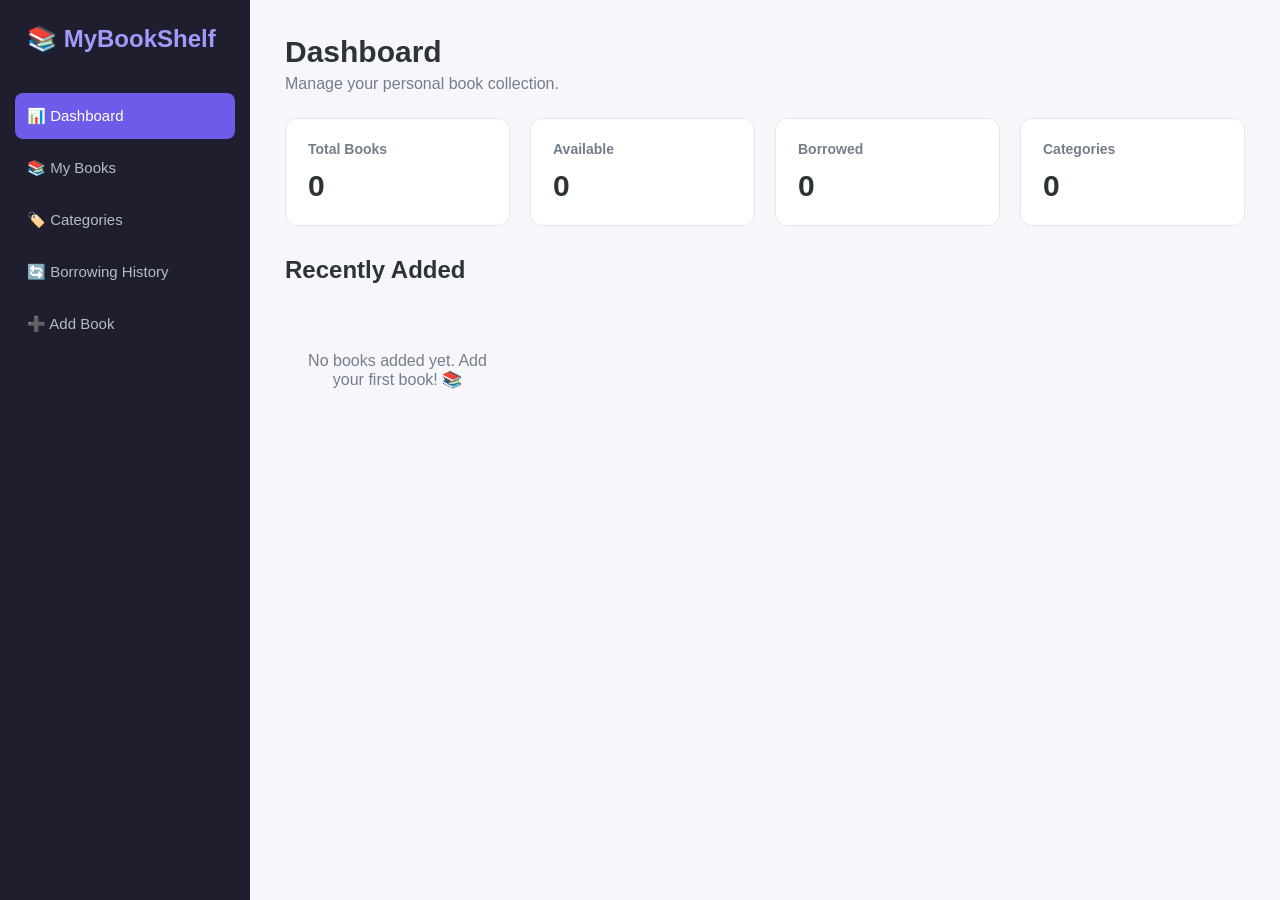
<file: index.html>
<!DOCTYPE html>
<html lang="en">
<head>
  <meta charset="UTF-8" />
  <meta name="viewport" content="width=device-width, initial-scale=1.0" />
  <title>MyBookShelf | Personal Library</title>

  <style>
    * {
      box-sizing: border-box;
      margin: 0;
      padding: 0;
    }

    :root {
      --primary: #6c5ce7;
      --dark: #1e1e2f;
      --light: #f7f7fb;
      --white: #ffffff;
      --text: #2d3436;
      --muted: #747d8c;
      --border: #e5e7eb;
      --danger: #e74c3c;
      --success: #27ae60;
      --warning: #f39c12;
    }

    body {
      font-family: Arial, sans-serif;
      background: var(--light);
      color: var(--text);
    }

    .app {
      display: flex;
      min-height: 100vh;
    }

    /* SIDEBAR */
    .sidebar {
      width: 250px;
      background: var(--dark);
      color: white;
      padding: 25px 15px;
      position: fixed;
      height: 100vh;
    }

    .logo {
      font-size: 24px;
      font-weight: bold;
      margin-bottom: 40px;
      padding: 0 12px;
    }

    .logo span {
      color: #a29bfe;
    }

    .nav-btn {
      width: 100%;
      border: none;
      background: transparent;
      color: #b2bec3;
      padding: 14px 12px;
      text-align: left;
      font-size: 15px;
      cursor: pointer;
      border-radius: 8px;
      margin-bottom: 6px;
      transition: 0.2s;
    }

    .nav-btn:hover,
    .nav-btn.active {
      background: var(--primary);
      color: white;
    }

    /* MAIN */
    .main {
      margin-left: 250px;
      width: calc(100% - 250px);
      padding: 35px;
    }

    .page {
      display: none;
    }

    .page.active {
      display: block;
    }

    .page-header {
      display: flex;
      justify-content: space-between;
      align-items: center;
      margin-bottom: 25px;
      gap: 15px;
    }

    h1 {
      font-size: 30px;
    }

    .subtitle {
      color: var(--muted);
      margin-top: 6px;
    }

    .primary-btn {
      background: var(--primary);
      color: white;
      border: none;
      padding: 12px 18px;
      border-radius: 8px;
      cursor: pointer;
      font-weight: bold;
    }

    .primary-btn:hover {
      opacity: 0.9;
    }

    /* STATS */
    .stats {
      display: grid;
      grid-template-columns: repeat(4, 1fr);
      gap: 20px;
      margin-bottom: 30px;
    }

    .stat-card {
      background: white;
      padding: 22px;
      border-radius: 12px;
      border: 1px solid var(--border);
    }

    .stat-card h3 {
      color: var(--muted);
      font-size: 14px;
      margin-bottom: 12px;
    }

    .stat-card p {
      font-size: 30px;
      font-weight: bold;
    }

    /* SEARCH */
    .toolbar {
      display: flex;
      gap: 12px;
      margin-bottom: 25px;
      flex-wrap: wrap;
    }

    input,
    select,
    textarea {
      padding: 12px;
      border: 1px solid var(--border);
      border-radius: 8px;
      font-size: 15px;
      width: 100%;
      outline: none;
    }

    input:focus,
    select:focus,
    textarea:focus {
      border-color: var(--primary);
    }

    .search-input {
      flex: 1;
      min-width: 220px;
    }

    .filter-select {
      width: 180px;
    }

    /* BOOK GRID */
    .book-grid {
      display: grid;
      grid-template-columns: repeat(auto-fill, minmax(220px, 1fr));
      gap: 20px;
    }

    .book-card {
      background: white;
      border: 1px solid var(--border);
      border-radius: 12px;
      overflow: hidden;
    }

    .book-cover {
      height: 260px;
      background: linear-gradient(135deg, #6c5ce7, #a29bfe);
      display: flex;
      align-items: center;
      justify-content: center;
      font-size: 70px;
    }

    .book-info {
      padding: 16px;
    }

    .book-info h3 {
      margin-bottom: 6px;
      font-size: 18px;
    }

    .book-info p {
      color: var(--muted);
      font-size: 14px;
      margin-bottom: 10px;
    }

    .badge {
      display: inline-block;
      padding: 5px 9px;
      border-radius: 20px;
      font-size: 12px;
      font-weight: bold;
      margin-bottom: 12px;
    }

    .available {
      background: #d5f5e3;
      color: var(--success);
    }

    .borrowed {
      background: #fdebd0;
      color: var(--warning);
    }

    .card-actions {
      display: flex;
      gap: 8px;
      flex-wrap: wrap;
    }

    .small-btn {
      border: none;
      padding: 8px 10px;
      border-radius: 6px;
      cursor: pointer;
      background: #f1f2f6;
    }

    .danger-btn {
      color: var(--danger);
    }

    /* FORM */
    .form-container {
      background: white;
      max-width: 750px;
      padding: 30px;
      border-radius: 12px;
      border: 1px solid var(--border);
    }

    .form-grid {
      display: grid;
      grid-template-columns: 1fr 1fr;
      gap: 18px;
    }

    .form-group {
      margin-bottom: 18px;
    }

    .form-group label {
      display: block;
      margin-bottom: 7px;
      font-weight: bold;
      font-size: 14px;
    }

    .full-width {
      grid-column: 1 / -1;
    }

    textarea {
      min-height: 100px;
      resize: vertical;
    }

    /* TABLE */
    .table-container {
      background: white;
      border-radius: 12px;
      border: 1px solid var(--border);
      overflow-x: auto;
    }

    table {
      width: 100%;
      border-collapse: collapse;
    }

    th,
    td {
      padding: 15px;
      text-align: left;
      border-bottom: 1px solid var(--border);
    }

    th {
      color: var(--muted);
      font-size: 13px;
    }

    /* CATEGORIES */
    .category-grid {
      display: grid;
      grid-template-columns: repeat(auto-fill, minmax(180px, 1fr));
      gap: 15px;
    }

    .category-card {
      background: white;
      padding: 20px;
      border-radius: 12px;
      border: 1px solid var(--border);
    }

    .category-card h3 {
      margin-bottom: 10px;
    }

    .empty {
      text-align: center;
      padding: 50px 20px;
      color: var(--muted);
    }

    /* MODAL */
    .modal {
      display: none;
      position: fixed;
      inset: 0;
      background: rgba(0, 0, 0, 0.5);
      align-items: center;
      justify-content: center;
      padding: 20px;
      z-index: 10;
    }

    .modal.show {
      display: flex;
    }

    .modal-content {
      background: white;
      width: 100%;
      max-width: 500px;
      padding: 25px;
      border-radius: 12px;
    }

    .modal-header {
      display: flex;
      justify-content: space-between;
      margin-bottom: 20px;
    }

    .close-btn {
      border: none;
      background: none;
      font-size: 25px;
      cursor: pointer;
    }

    @media (max-width: 850px) {
      .sidebar {
        width: 75px;
      }

      .sidebar .logo,
      .nav-btn span {
        display: none;
      }

      .nav-btn {
        text-align: center;
        font-size: 20px;
      }

      .main {
        margin-left: 75px;
        width: calc(100% - 75px);
      }

      .stats {
        grid-template-columns: repeat(2, 1fr);
      }
    }

    @media (max-width: 600px) {
      .main {
        padding: 20px;
      }

      .stats,
      .form-grid {
        grid-template-columns: 1fr;
      }

      .page-header {
        align-items: flex-start;
        flex-direction: column;
      }

      .filter-select {
        width: 100%;
      }
    }
  </style>
</head>

<body>

  <div class="app">

    <!-- SIDEBAR -->
    <aside class="sidebar">
      <div class="logo">📚 <span>MyBookShelf</span></div>

      <button class="nav-btn active" onclick="showPage('dashboard', this)">
        📊 <span>Dashboard</span>
      </button>

      <button class="nav-btn" onclick="showPage('books', this)">
        📚 <span>My Books</span>
      </button>

      <button class="nav-btn" onclick="showPage('categories', this)">
        🏷️ <span>Categories</span>
      </button>

      <button class="nav-btn" onclick="showPage('borrowing', this)">
        🔄 <span>Borrowing History</span>
      </button>

      <button class="nav-btn" onclick="showPage('add-book', this)">
        ➕ <span>Add Book</span>
      </button>
    </aside>

    <!-- MAIN CONTENT -->
    <main class="main">

      <!-- DASHBOARD -->
      <section id="dashboard" class="page active">
        <div class="page-header">
          <div>
            <h1>Dashboard</h1>
            <p class="subtitle">Manage your personal book collection.</p>
          </div>
        </div>

        <div class="stats">
          <div class="stat-card">
            <h3>Total Books</h3>
            <p id="totalBooks">0</p>
          </div>

          <div class="stat-card">
            <h3>Available</h3>
            <p id="availableBooks">0</p>
          </div>

          <div class="stat-card">
            <h3>Borrowed</h3>
            <p id="borrowedBooks">0</p>
          </div>

          <div class="stat-card">
            <h3>Categories</h3>
            <p id="totalCategories">0</p>
          </div>
        </div>

        <h2>Recently Added</h2>
        <br />
        <div id="recentBooks" class="book-grid"></div>
      </section>


      <!-- MY BOOKS -->
      <section id="books" class="page">
        <div class="page-header">
          <div>
            <h1>My Books</h1>
            <p class="subtitle">Search and manage your collection.</p>
          </div>

          <button class="primary-btn" onclick="showAddBook()">
            + Add Book
          </button>
        </div>

        <div class="toolbar">
          <input
            type="text"
            id="searchInput"
            class="search-input"
            placeholder="Search by title, author, or ISBN..."
            oninput="renderBooks()"
          />

          <select
            id="categoryFilter"
            class="filter-select"
            onchange="renderBooks()"
          >
            <option value="">All Categories</option>
          </select>

          <select
            id="statusFilter"
            class="filter-select"
            onchange="renderBooks()"
          >
            <option value="">All Status</option>
            <option value="Available">Available</option>
            <option value="Borrowed">Borrowed</option>
          </select>
        </div>

        <div id="booksGrid" class="book-grid"></div>
      </section>


      <!-- CATEGORIES -->
      <section id="categories" class="page">
        <div class="page-header">
          <div>
            <h1>Categories</h1>
            <p class="subtitle">Browse your books by category.</p>
          </div>
        </div>

        <div id="categoryGrid" class="category-grid"></div>
      </section>


      <!-- BORROWING HISTORY -->
      <section id="borrowing" class="page">
        <div class="page-header">
          <div>
            <h1>Borrowing History</h1>
            <p class="subtitle">Track every borrowed and returned book.</p>
          </div>
        </div>

        <div class="table-container">
          <table>
            <thead>
              <tr>
                <th>Book</th>
                <th>Borrower</th>
                <th>Borrow Date</th>
                <th>Expected Return</th>
                <th>Returned</th>
                <th>Status</th>
                <th>Action</th>
              </tr>
            </thead>

            <tbody id="historyTable"></tbody>
          </table>
        </div>
      </section>


      <!-- ADD / EDIT BOOK -->
      <section id="add-book" class="page">
        <div class="page-header">
          <div>
            <h1 id="formTitle">Add a Book</h1>
            <p class="subtitle">Add a new book to your personal library.</p>
          </div>
        </div>

        <div class="form-container">
          <form id="bookForm">

            <div class="form-grid">

              <div class="form-group">
                <label>Book Title *</label>
                <input type="text" id="title" required />
              </div>

              <div class="form-group">
                <label>Author *</label>
                <input type="text" id="author" required />
              </div>

              <div class="form-group">
                <label>ISBN</label>
                <input type="text" id="isbn" />
              </div>

              <div class="form-group">
                <label>Publication Year</label>
                <input type="number" id="year" />
              </div>

              <div class="form-group">
                <label>Category *</label>
                <input
                  type="text"
                  id="category"
                  placeholder="e.g. Fiction"
                  required
                />
              </div>

              <div class="form-group">
                <label>Cover Image URL</label>
                <input
                  type="url"
                  id="cover"
                  placeholder="Optional image URL"
                />
              </div>

              <div class="form-group full-width">
                <label>Personal Notes</label>
                <textarea id="notes"></textarea>
              </div>

            </div>

            <button class="primary-btn" type="submit">
              Save Book
            </button>

          </form>
        </div>
      </section>

    </main>
  </div>


  <!-- BORROW MODAL -->
  <div id="borrowModal" class="modal">
    <div class="modal-content">

      <div class="modal-header">
        <h2>Borrow Book</h2>
        <button class="close-btn" onclick="closeBorrowModal()">×</button>
      </div>

      <form id="borrowForm">

        <div class="form-group">
          <label>Borrower's Name *</label>
          <input type="text" id="borrowerName" required />
        </div>

        <div class="form-group">
          <label>Contact Information</label>
          <input
            type="text"
            id="borrowerContact"
            placeholder="Phone or email"
          />
        </div>

        <div class="form-group">
          <label>Expected Return Date *</label>
          <input type="date" id="expectedReturn" required />
        </div>

        <button type="submit" class="primary-btn">
          Confirm Borrowing
        </button>

      </form>
    </div>
  </div>


  <script>
    // =========================
    // DATA
    // =========================

    let books = JSON.parse(localStorage.getItem("myBooks")) || [];
    let history = JSON.parse(localStorage.getItem("borrowingHistory")) || [];

    let editingBookId = null;
    let borrowingBookId = null;


    // =========================
    // SAVE DATA
    // =========================

    function saveData() {
      localStorage.setItem("myBooks", JSON.stringify(books));
      localStorage.setItem("borrowingHistory", JSON.stringify(history));
    }


    // =========================
    // NAVIGATION
    // =========================

    function showPage(pageId, button) {
      document.querySelectorAll(".page").forEach(page => {
        page.classList.remove("active");
      });

      document.getElementById(pageId).classList.add("active");

      if (button) {
        document.querySelectorAll(".nav-btn").forEach(btn => {
          btn.classList.remove("active");
        });

        button.classList.add("active");
      }

      if (pageId === "books") renderBooks();
      if (pageId === "categories") renderCategories();
      if (pageId === "borrowing") renderHistory();
      if (pageId === "dashboard") renderDashboard();
    }


    function showAddBook() {
      editingBookId = null;

      document.getElementById("bookForm").reset();
      document.getElementById("formTitle").textContent = "Add a Book";

      showPage("add-book");

      document.querySelectorAll(".nav-btn").forEach(btn => {
        btn.classList.remove("active");
      });
    }


    // =========================
    // ADD / EDIT BOOK
    // =========================

    document.getElementById("bookForm").addEventListener("submit", function(e) {
      e.preventDefault();

      const bookData = {
        title: document.getElementById("title").value.trim(),
        author: document.getElementById("author").value.trim(),
        isbn: document.getElementById("isbn").value.trim(),
        year: document.getElementById("year").value,
        category: document.getElementById("category").value.trim(),
        cover: document.getElementById("cover").value.trim(),
        notes: document.getElementById("notes").value.trim()
      };

      if (editingBookId) {
        books = books.map(book =>
          book.id === editingBookId
            ? { ...book, ...bookData }
            : book
        );
      } else {
        books.unshift({
          id: Date.now(),
          ...bookData,
          status: "Available",
          createdAt: new Date().toISOString()
        });
      }

      saveData();
      updateAll();

      editingBookId = null;
      this.reset();

      alert("Book saved successfully!");

      showPage("books");
      renderBooks();
    });


    function editBook(id) {
      const book = books.find(book => book.id === id);

      if (!book) return;

      editingBookId = id;

      document.getElementById("title").value = book.title;
      document.getElementById("author").value = book.author;
      document.getElementById("isbn").value = book.isbn || "";
      document.getElementById("year").value = book.year || "";
      document.getElementById("category").value = book.category;
      document.getElementById("cover").value = book.cover || "";
      document.getElementById("notes").value = book.notes || "";

      document.getElementById("formTitle").textContent = "Edit Book";

      showPage("add-book");
    }


    function deleteBook(id) {
      if (!confirm("Are you sure you want to delete this book?")) return;

      books = books.filter(book => book.id !== id);

      saveData();
      updateAll();
      renderBooks();
    }


    // =========================
    // RENDER BOOKS
    // =========================

    function renderBooks() {
      const grid = document.getElementById("booksGrid");

      const search = document.getElementById("searchInput").value.toLowerCase();
      const category = document.getElementById("categoryFilter").value;
      const status = document.getElementById("statusFilter").value;

      const filteredBooks = books.filter(book => {

        const matchesSearch =
          book.title.toLowerCase().includes(search) ||
          book.author.toLowerCase().includes(search) ||
          (book.isbn || "").toLowerCase().includes(search);

        const matchesCategory =
          !category || book.category === category;

        const matchesStatus =
          !status || book.status === status;

        return matchesSearch && matchesCategory && matchesStatus;
      });

      if (filteredBooks.length === 0) {
        grid.innerHTML = `
          <div class="empty">
            <h3>No books found 📚</h3>
            <p>Try adding a book or changing your search.</p>
          </div>
        `;
        return;
      }

      grid.innerHTML = filteredBooks.map(book => `
        <div class="book-card">

          ${
            book.cover
              ? `<img class="book-cover" src="${book.cover}" alt="${escapeHTML(book.title)}" style="width:100%; object-fit:cover;">`
              : `<div class="book-cover">📖</div>`
          }

          <div class="book-info">
            <h3>${escapeHTML(book.title)}</h3>

            <p>${escapeHTML(book.author)}</p>

            <span class="badge ${book.status === "Available" ? "available" : "borrowed"}">
              ${book.status}
            </span>

            <div class="card-actions">
              ${
                book.status === "Available"
                  ? `<button class="small-btn" onclick="openBorrowModal(${book.id})">Borrow</button>`
                  : `<button class="small-btn" onclick="returnBook(${book.id})">Return</button>`
              }

              <button class="small-btn" onclick="editBook(${book.id})">
                Edit
              </button>

              <button class="small-btn danger-btn" onclick="deleteBook(${book.id})">
                Delete
              </button>
            </div>
          </div>

        </div>
      `).join("");
    }


    // =========================
    // CATEGORIES
    // =========================

    function renderCategories() {
      const categoryGrid = document.getElementById("categoryGrid");

      const categories = [...new Set(books.map(book => book.category))];

      if (categories.length === 0) {
        categoryGrid.innerHTML = `
          <div class="empty">
            <h3>No categories yet 🏷️</h3>
          </div>
        `;
        return;
      }

      categoryGrid.innerHTML = categories.map(category => {

        const count = books.filter(
          book => book.category === category
        ).length;

        return `
          <div class="category-card">
            <h3>🏷️ ${escapeHTML(category)}</h3>
            <p>${count} book${count !== 1 ? "s" : ""}</p>
          </div>
        `;
      }).join("");
    }


    function updateCategoryFilter() {
      const select = document.getElementById("categoryFilter");
      const currentValue = select.value;

      const categories = [...new Set(books.map(book => book.category))];

      select.innerHTML =
        `<option value="">All Categories</option>` +
        categories.map(category =>
          `<option value="${escapeHTML(category)}">${escapeHTML(category)}</option>`
        ).join("");

      select.value = currentValue;
    }


    // =========================
    // BORROWING
    // =========================

    function openBorrowModal(bookId) {
      borrowingBookId = bookId;

      document.getElementById("borrowForm").reset();

      document.getElementById("borrowModal").classList.add("show");
    }


    function closeBorrowModal() {
      borrowingBookId = null;

      document.getElementById("borrowModal").classList.remove("show");
    }


    document.getElementById("borrowForm").addEventListener("submit", function(e) {
      e.preventDefault();

      const book = books.find(book => book.id === borrowingBookId);

      if (!book) return;

      const borrowRecord = {
        id: Date.now(),
        bookId: book.id,
        bookTitle: book.title,
        borrower: document.getElementById("borrowerName").value.trim(),
        contact: document.getElementById("borrowerContact").value.trim(),
        borrowDate: new Date().toLocaleDateString(),
        expectedReturn: document.getElementById("expectedReturn").value,
        returnedDate: "",
        status: "Borrowed"
      };

      history.unshift(borrowRecord);

      book.status = "Borrowed";

      saveData();
      updateAll();

      closeBorrowModal();

      alert(`${book.title} has been marked as borrowed.`);

      renderBooks();
      renderHistory();
    });


    function returnBook(bookId) {
      const book = books.find(book => book.id === bookId);

      if (!book) return;

      book.status = "Available";

      const activeRecord = history.find(
        record =>
          record.bookId === bookId &&
          record.status === "Borrowed"
      );

      if (activeRecord) {
        activeRecord.status = "Returned";
        activeRecord.returnedDate = new Date().toLocaleDateString();
      }

      saveData();
      updateAll();

      renderBooks();
      renderHistory();

      alert(`${book.title} has been returned.`);
    }


    // =========================
    // HISTORY
    // =========================

    function renderHistory() {
      const table = document.getElementById("historyTable");

      if (history.length === 0) {
        table.innerHTML = `
          <tr>
            <td colspan="7" class="empty">
              No borrowing history yet.
            </td>
          </tr>
        `;
        return;
      }

      table.innerHTML = history.map(record => `
        <tr>
          <td>${escapeHTML(record.bookTitle)}</td>
          <td>
            ${escapeHTML(record.borrower)}
            ${record.contact ? `<br><small>${escapeHTML(record.contact)}</small>` : ""}
          </td>
          <td>${record.borrowDate}</td>
          <td>${record.expectedReturn}</td>
          <td>${record.returnedDate || "-"}</td>
          <td>
            <span class="badge ${
              record.status === "Returned" ? "available" : "borrowed"
            }">
              ${record.status}
            </span>
          </td>
          <td>
            ${
              record.status === "Borrowed"
                ? `<button class="small-btn" onclick="returnBook(${record.bookId})">Return</button>`
                : "-"
            }
          </td>
        </tr>
      `).join("");
    }


    // =========================
    // DASHBOARD
    // =========================

    function renderDashboard() {
      const total = books.length;

      const available = books.filter(
        book => book.status === "Available"
      ).length;

      const borrowed = books.filter(
        book => book.status === "Borrowed"
      ).length;

      const categories = new Set(
        books.map(book => book.category)
      ).size;

      document.getElementById("totalBooks").textContent = total;
      document.getElementById("availableBooks").textContent = available;
      document.getElementById("borrowedBooks").textContent = borrowed;
      document.getElementById("totalCategories").textContent = categories;

      const recentBooks = books.slice(0, 4);

      const recentContainer =
        document.getElementById("recentBooks");

      if (recentBooks.length === 0) {
        recentContainer.innerHTML = `
          <div class="empty">
            <p>No books added yet. Add your first book! 📚</p>
          </div>
        `;
        return;
      }

      recentContainer.innerHTML = recentBooks.map(book => `
        <div class="book-card">

          ${
            book.cover
              ? `<img class="book-cover" src="${book.cover}" alt="${escapeHTML(book.title)}" style="width:100%; object-fit:cover;">`
              : `<div class="book-cover">📖</div>`
          }

          <div class="book-info">
            <h3>${escapeHTML(book.title)}</h3>
            <p>${escapeHTML(book.author)}</p>

            <span class="badge ${
              book.status === "Available"
                ? "available"
                : "borrowed"
            }">
              ${book.status}
            </span>
          </div>

        </div>
      `).join("");
    }


    // =========================
    // SECURITY HELPER
    // =========================

    function escapeHTML(text) {
      const div = document.createElement("div");
      div.textContent = text || "";
      return div.innerHTML;
    }


    // =========================
    // UPDATE EVERYTHING
    // =========================

    function updateAll() {
      updateCategoryFilter();
      renderDashboard();
      renderCategories();
      renderHistory();
    }


    // =========================
    // INITIAL LOAD
    // =========================

    updateAll();
    renderBooks();
  </script>

</body>
</html>
</file>
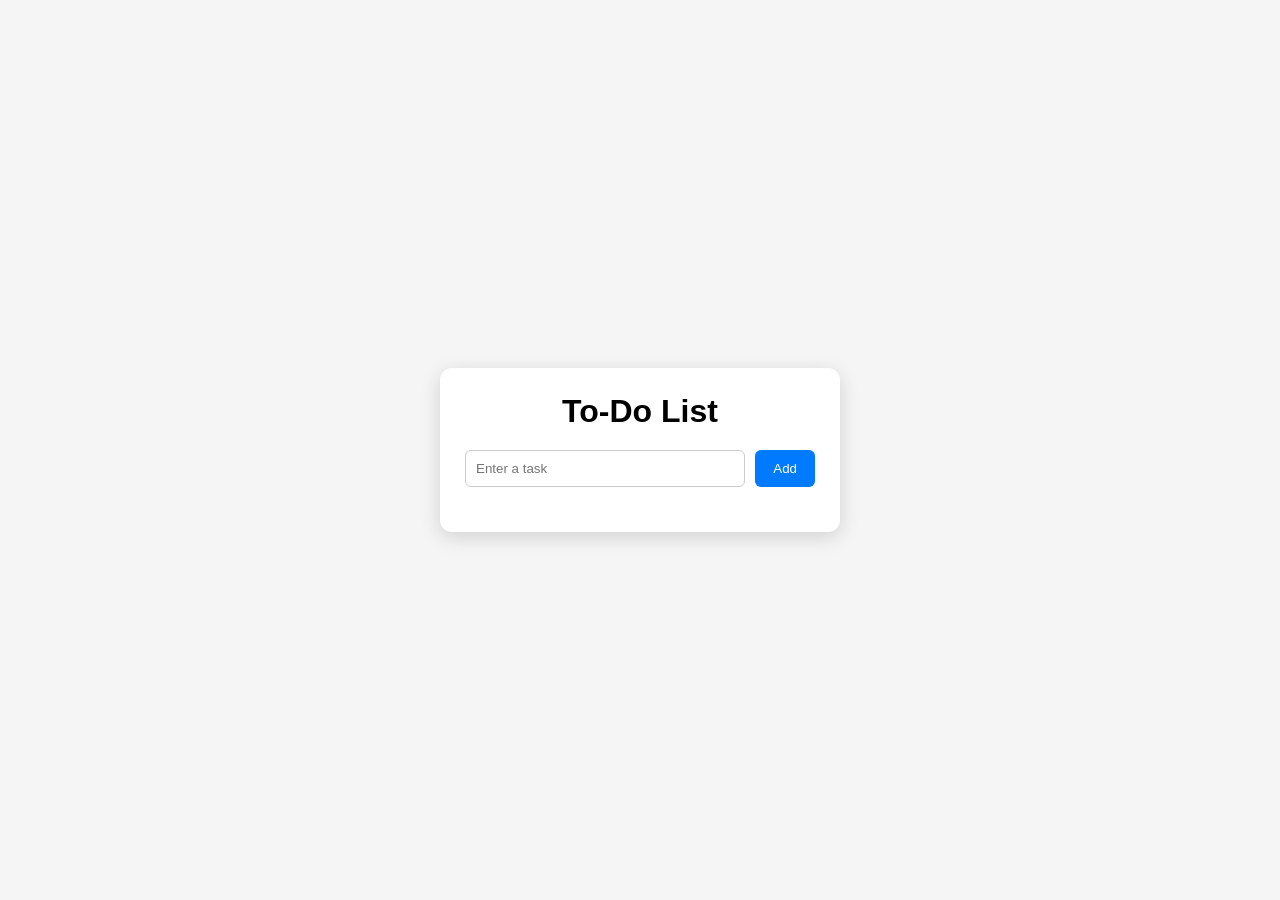
<file: firs-rhobix/index.html>
<!DOCTYPE html>
<html lang="en">
<head>
    <meta charset="UTF-8">
    <meta name="viewport" content="width=device-width, initial-scale=1.0">
    <title>To-Do List</title>
    <link rel="stylesheet" href="style.css">
</head>
<body>

<div class="container">
    <h1>To-Do List</h1>

    <div class="input-area">
        <input type="text" id="taskInput" placeholder="Enter a task">
        <button id="addBtn">Add</button>
    </div>

    <ul id="taskList"></ul>
</div>

<script src="script.js"></script>
</body>
</html>
</file>
<file: firs-rhobix/style.css>
*{
    margin:0;
    padding:0;
    box-sizing:border-box;
    font-family:Arial,sans-serif;
}

body{
    background:#f5f5f5;
    display:flex;
    justify-content:center;
    align-items:center;
    min-height:100vh;
}

.container{
    width:400px;
    background:white;
    padding:25px;
    border-radius:12px;
    box-shadow:0 5px 20px rgba(0,0,0,.15);
}

h1{
    text-align:center;
    margin-bottom:20px;
}

.input-area{
    display:flex;
    gap:10px;
}

input{
    flex:1;
    padding:10px;
    border:1px solid #ccc;
    border-radius:6px;
}

button{
    padding:10px 18px;
    border:none;
    border-radius:6px;
    background:#007bff;
    color:white;
    cursor:pointer;
}

button:hover{
    background:#0056b3;
}

ul{
    margin-top:20px;
    list-style:none;
}

li{
    display:flex;
    justify-content:space-between;
    align-items:center;
    background:#eee;
    padding:10px;
    border-radius:6px;
    margin-bottom:10px;
}

.actions button{
    margin-left:6px;
}

.edit{
    background:#28a745;
}

.delete{
    background:#dc3545;
}
</file>
